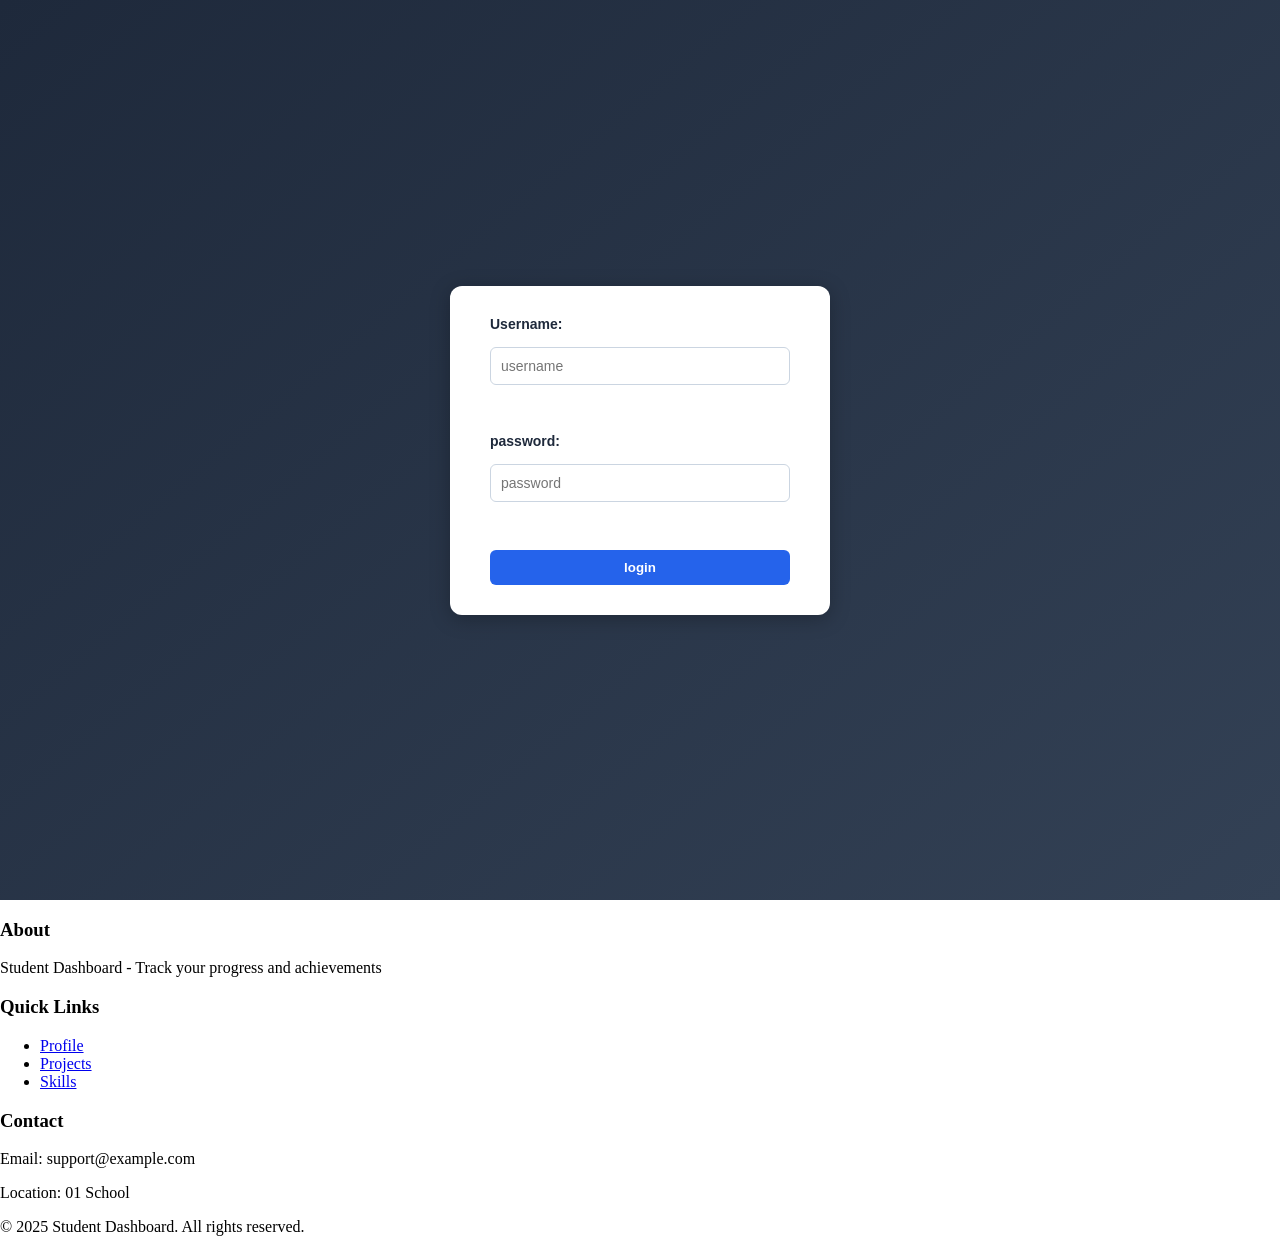
<file: graphe/index.html>
<!DOCTYPE html>

<head>
    <meta charset="UTF-8">               
    <meta name="viewport" content="width=device-width, initial-scale=1.0">   
     <title>Login Page</title>      
    <link rel="icon" href="data:," />
</head>

<body>
    <div id = "header"  >
    <div class="names">
    <div id="name"></div>
    <div id="lastname"></div>
    </div>
    <div id = "level" ></div>
    </div>
    <div class = "Info" id = "Info" ></div>
    <div id = "login" class= "login_container"> </div>
       <div id = "101" class = "ratio"> </div>
    <div class = "skills" id =  "skills" > </div>
  
    <div id = "project" class = "projects"> </div>
    <footer id="footer">
        <div class="footer-content">
            <div class="footer-section">
                <h3>About</h3>
                <p>Student Dashboard - Track your progress and achievements</p>
            </div>
            <div class="footer-section">
                <h3>Quick Links</h3>
                <ul>
                    <li><a href="#">Profile</a></li>
                    <li><a href="#">Projects</a></li>
                    <li><a href="#">Skills</a></li>
                </ul>
            </div>
            <div class="footer-section">
                <h3>Contact</h3>
                <p>Email: support@example.com</p>
                <p>Location: 01 School</p>
            </div>
        </div>
        <div class="footer-bottom">
            <p>&copy; 2025 Student Dashboard. All rights reserved.</p>
        </div>
    </footer>
    <script type="module" src="./main.js"></script>
</body>
</file>
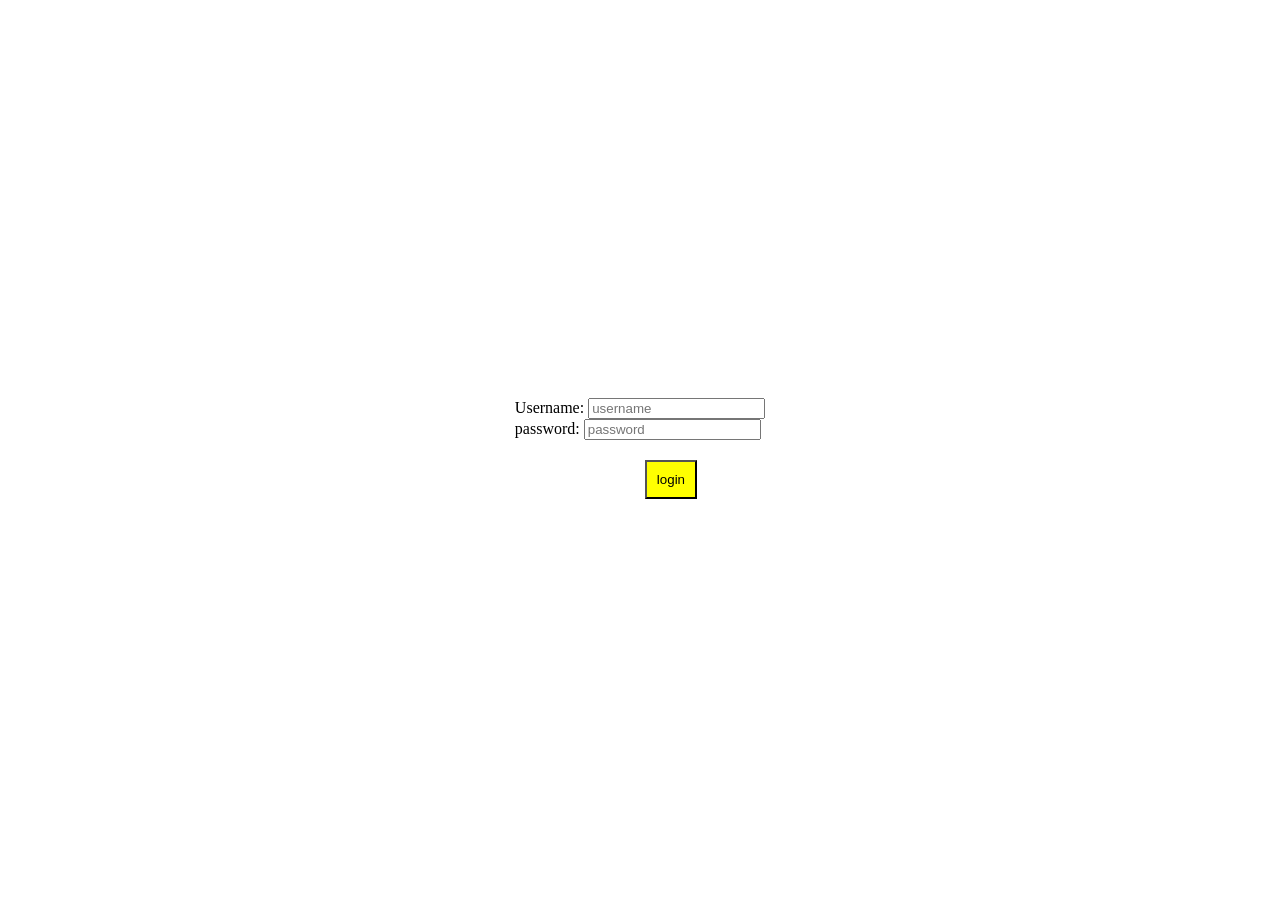
<file: GraphQL/static/index.html>
<!DOCTYPE html>

<head>
    <meta charset="UTF-8">               
    <meta name="viewport" content="width=device-width, initial-scale=1.0">   
    <title>Login Page</title>      
    <link rel="icon" href="data:," />
</head>

<body>
    <div id = "main-container" >
    </div>
    <script type="module" src="main.js"></script>
</body>
</file>
